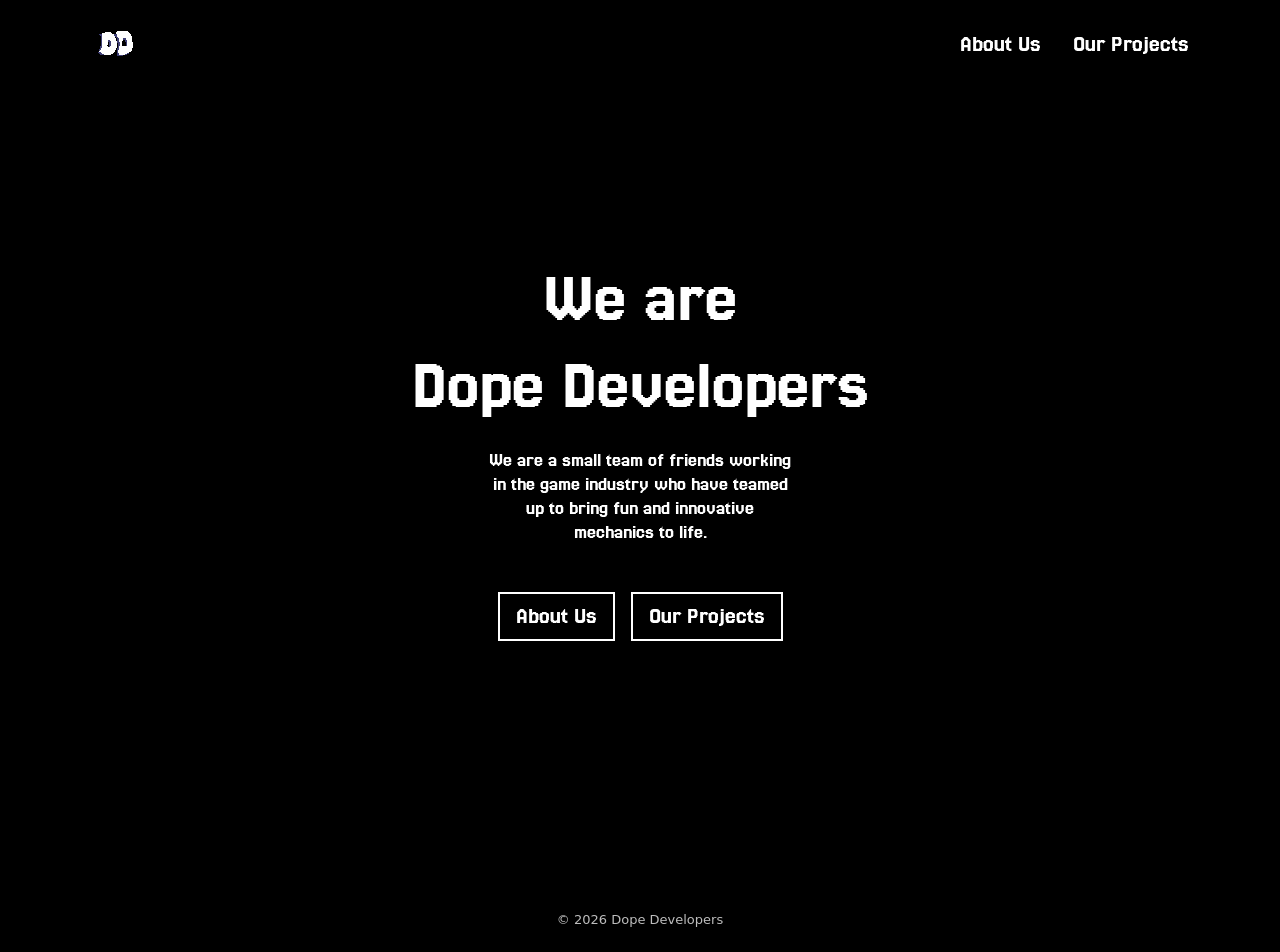
<file: index.html>
<!doctype html>
<html lang="en">
<head>
  <meta charset="utf-8">
  <meta name="viewport" content="width=device-width, initial-scale=1">
  <title>Dope Developers</title>
  <meta name="description" content="We are Dope Developers! A small team of friends making games with fun and innovative mechanics.">
  <meta property="og:title" content="Dope Developers">
  <meta property="og:description" content="We are Dope Developers!">
  <meta property="og:type" content="website">
  <meta name="twitter:card" content="summary">
  <link rel="icon" type="image/png" href="assets/favicon.png">
  <link rel="preconnect" href="https://fonts.googleapis.com">
  <link rel="preconnect" href="https://fonts.gstatic.com" crossorigin>
  <link rel="stylesheet" href="https://fonts.googleapis.com/css2?family=Google+Sans:wght@400;500&family=Jersey+25&display=swap">
  <link rel="stylesheet" href="styles.css">
</head>
<body>
  <header class="site-header">
    <a class="logo" href="./" aria-label="Dope Developers home"><img class="pixel" src="assets/logo.png" alt="DD" width="64" height="64"></a>
    <nav class="site-nav" aria-label="Main">
      <a href="about.html">About Us</a>
      <a href="projects.html">Our Projects</a>
    </nav>
  </header>
  <main>
    <section class="hero">
      <h1 class="wave" aria-label="We are Dope Developers"><span aria-hidden="true"><span style="--i:0">W</span><span style="--i:1">e</span> <span style="--i:2">a</span><span style="--i:3">r</span><span style="--i:4">e</span><br><span style="--i:5">D</span><span style="--i:6">o</span><span style="--i:7">p</span><span style="--i:8">e</span> <span style="--i:9">D</span><span style="--i:10">e</span><span style="--i:11">v</span><span style="--i:12">e</span><span style="--i:13">l</span><span style="--i:14">o</span><span style="--i:15">p</span><span style="--i:16">e</span><span style="--i:17">r</span><span style="--i:18">s</span></span></h1>
      <p>We are a small team of friends working in the game industry who have teamed up to bring fun and innovative mechanics to life.</p>
      <div class="actions">
        <a class="btn" href="about.html">About Us</a>
        <a class="btn" href="projects.html">Our Projects</a>
      </div>
    </section>
  </main>
  <footer class="site-footer">© <span id="y">2026</span> Dope Developers</footer>
  <script>document.getElementById("y").textContent = new Date().getFullYear();</script>
</body>
</html>
</file>
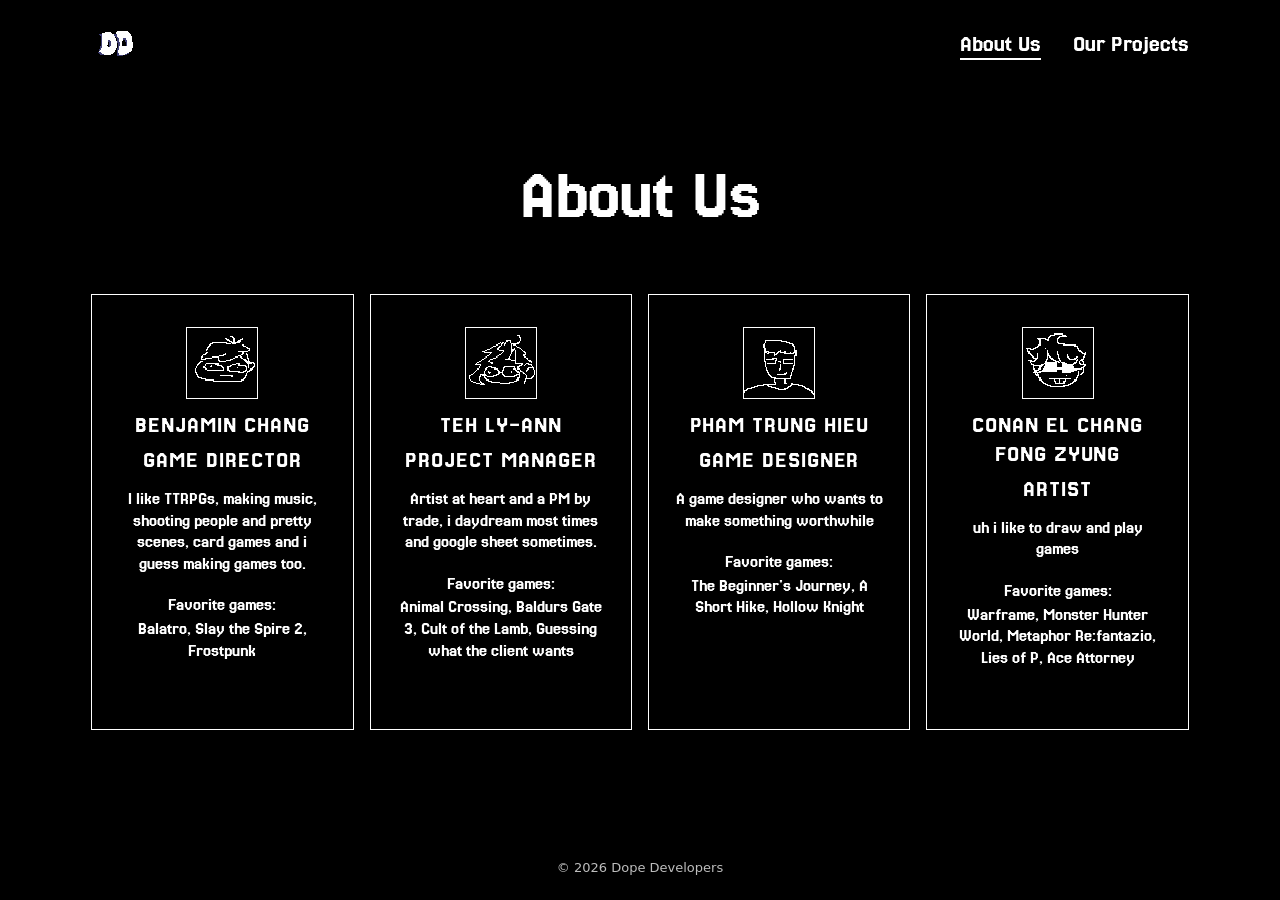
<file: about.html>
<!doctype html>
<html lang="en">
<head>
  <meta charset="utf-8">
  <meta name="viewport" content="width=device-width, initial-scale=1">
  <title>About Us — Dope Developers</title>
  <meta name="description" content="We are Dope Developers! A small team of friends making games with fun and innovative mechanics.">
  <meta property="og:title" content="About Us — Dope Developers">
  <meta property="og:description" content="We are Dope Developers!">
  <meta property="og:type" content="website">
  <meta name="twitter:card" content="summary">
  <link rel="icon" type="image/png" href="assets/favicon.png">
  <link rel="preconnect" href="https://fonts.googleapis.com">
  <link rel="preconnect" href="https://fonts.gstatic.com" crossorigin>
  <link rel="stylesheet" href="https://fonts.googleapis.com/css2?family=Google+Sans:wght@400;500&family=Jersey+25&display=swap">
  <link rel="stylesheet" href="styles.css">
</head>
<body>
  <header class="site-header">
    <a class="logo" href="./" aria-label="Dope Developers home"><img class="pixel" src="assets/logo.png" alt="DD" width="64" height="64"></a>
    <nav class="site-nav" aria-label="Main">
      <a href="about.html" aria-current="page">About Us</a>
      <a href="projects.html">Our Projects</a>
    </nav>
  </header>
  <main>
    <h1 class="page-title">About Us</h1>
    <ul class="team">
      <li class="member">
        <img class="pixel" src="assets/team/benjamin.png" alt="Portrait of Benjamin Chang" width="64" height="64">
        <h2>Benjamin Chang</h2>
        <p class="role">Game Director</p>
        <p>I like TTRPGs, making music, shooting people and pretty scenes, card games and i guess making games too.</p>
        <p class="fav-label">Favorite games:</p>
        <p>Balatro, Slay the Spire 2, Frostpunk</p>
      </li>
      <li class="member">
        <img class="pixel" src="assets/team/ly-ann.png" alt="Portrait of Teh Ly-Ann" width="64" height="64">
        <h2>Teh Ly-Ann</h2>
        <p class="role">Project Manager</p>
        <p>Artist at heart and a PM by trade, i daydream most times and google sheet sometimes.</p>
        <p class="fav-label">Favorite games:</p>
        <p>Animal Crossing, Baldurs Gate 3, Cult of the Lamb, Guessing what the client wants</p>
      </li>
      <li class="member">
        <img class="pixel" src="assets/team/hieu.png" alt="Portrait of Pham Trung Hieu" width="64" height="64">
        <h2>Pham Trung Hieu</h2>
        <p class="role">Game Designer</p>
        <p>A game designer who wants to make something worthwhile</p>
        <p class="fav-label">Favorite games:</p>
        <p>The Beginner's Journey, A Short Hike, Hollow Knight</p>
      </li>
      <li class="member">
        <img class="pixel" src="assets/team/conan.png" alt="Portrait of Conan El Chang Fong Zyung" width="64" height="64">
        <h2>Conan El Chang Fong Zyung</h2>
        <p class="role">Artist</p>
        <p>uh i like to draw and play games</p>
        <p class="fav-label">Favorite games:</p>
        <p>Warframe, Monster Hunter World, Metaphor Re:fantazio, Lies of P, Ace Attorney</p>
      </li>
    </ul>
  </main>
  <footer class="site-footer">© <span id="y">2026</span> Dope Developers</footer>
  <script>document.getElementById("y").textContent = new Date().getFullYear();</script>
</body>
</html>
</file>
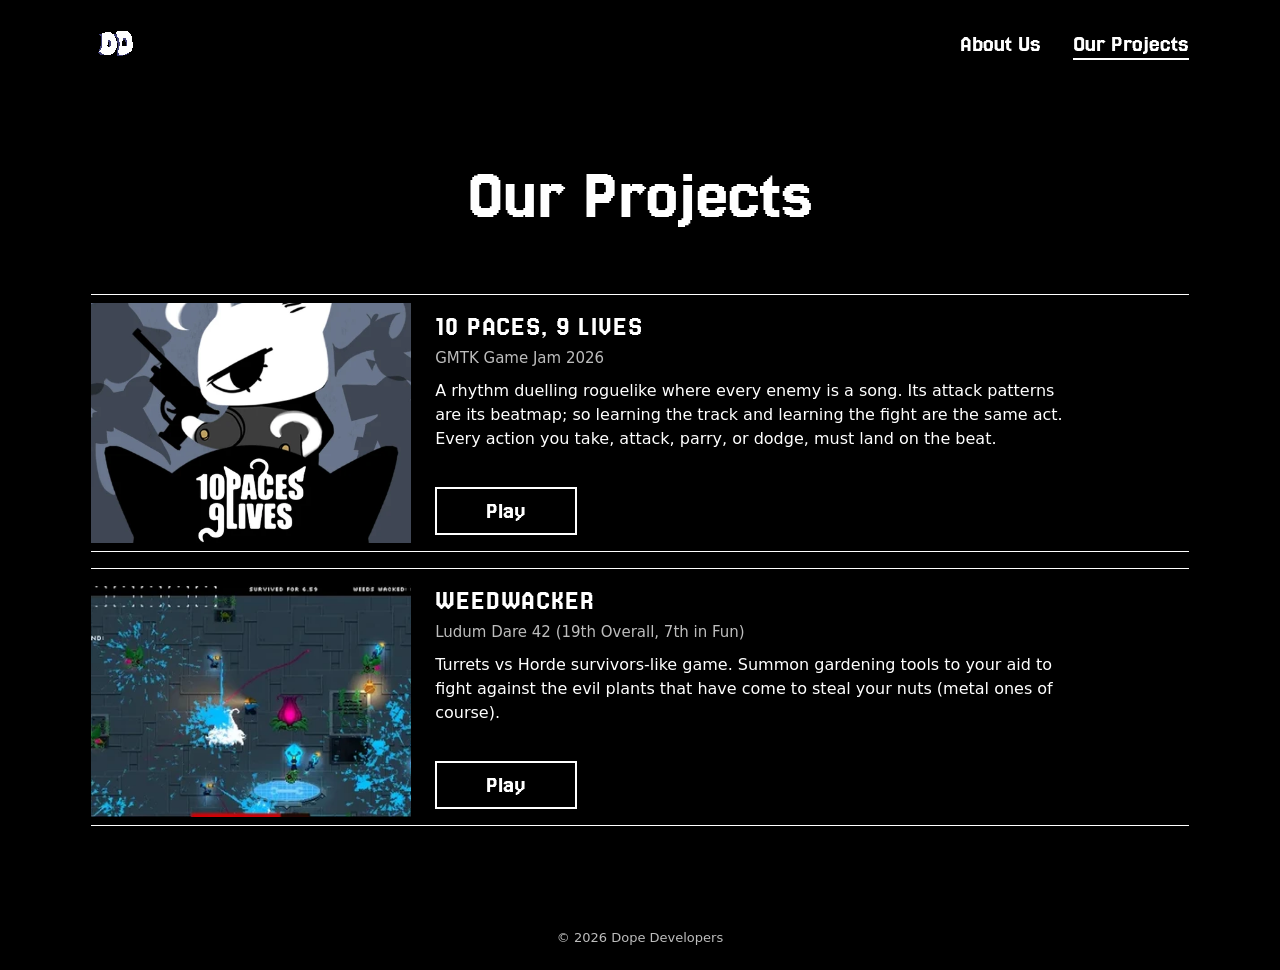
<file: projects.html>
<!doctype html>
<html lang="en">
<head>
  <meta charset="utf-8">
  <meta name="viewport" content="width=device-width, initial-scale=1">
  <title>Our Projects — Dope Developers</title>
  <meta name="description" content="We are Dope Developers! A small team of friends making games with fun and innovative mechanics.">
  <meta property="og:title" content="Our Projects — Dope Developers">
  <meta property="og:description" content="We are Dope Developers!">
  <meta property="og:type" content="website">
  <meta name="twitter:card" content="summary">
  <link rel="icon" type="image/png" href="assets/favicon.png">
  <link rel="preconnect" href="https://fonts.googleapis.com">
  <link rel="preconnect" href="https://fonts.gstatic.com" crossorigin>
  <link rel="stylesheet" href="https://fonts.googleapis.com/css2?family=Google+Sans:wght@400;500&family=Jersey+25&display=swap">
  <link rel="stylesheet" href="styles.css">
</head>
<body>
  <header class="site-header">
    <a class="logo" href="./" aria-label="Dope Developers home"><img class="pixel" src="assets/logo.png" alt="DD" width="64" height="64"></a>
    <nav class="site-nav" aria-label="Main">
      <a href="about.html">About Us</a>
      <a href="projects.html" aria-current="page">Our Projects</a>
    </nav>
  </header>
  <main>
    <h1 class="page-title">Our Projects</h1>
    <div class="projects">
      <article class="project">
        <img class="cover" src="assets/projects/10-paces-9-lives.png" alt="10 Paces, 9 Lives cover art" width="512" height="406" loading="lazy">
        <div class="info">
          <h2>10 Paces, 9 Lives</h2>
          <p class="event">GMTK Game Jam 2026</p>
          <p class="desc">A rhythm duelling roguelike where every enemy is a song. Its attack patterns are its beatmap; so learning the track and learning the fight are the same act. Every action you take, attack, parry, or dodge, must land on the beat.</p>
          <a class="btn" href="https://thebenjiechang.itch.io/10-paces-9-lives" target="_blank" rel="noopener">Play</a>
        </div>
      </article>
      <article class="project">
        <img class="cover" src="assets/projects/weedwacker.png" alt="Weedwacker cover art" width="512" height="267" loading="lazy">
        <div class="info">
          <h2>Weedwacker</h2>
          <p class="event">Ludum Dare 42 (19th Overall, 7th in Fun)</p>
          <p class="desc">Turrets vs Horde survivors-like game. Summon gardening tools to your aid to fight against the evil plants that have come to steal your nuts (metal ones of course).</p>
          <a class="btn" href="https://play.unity.com/en/games/2f8982e9-eaa6-446a-8d4d-3e717075c890/weedwacker" target="_blank" rel="noopener">Play</a>
        </div>
      </article>
    </div>
  </main>
  <footer class="site-footer">© <span id="y">2026</span> Dope Developers</footer>
  <script>document.getElementById("y").textContent = new Date().getFullYear();</script>
</body>
</html>
</file>
<file: styles.css>
/* Dope Developers — static rebuild of the Framer site */

:root {
  --bg: #000;
  --fg: #fff;
  --line: #fff;
  --muted: #bdbdbd;
  --display: "Jersey 25", "Courier New", monospace;
  --body: "Google Sans", system-ui, -apple-system, "Segoe UI", sans-serif;
  --max: 1200px;
  --gutter: clamp(16px, 4vw, 56px);
}

*,
*::before,
*::after { box-sizing: border-box; }

html { -webkit-text-size-adjust: 100%; }

body {
  margin: 0;
  min-height: 100vh;
  display: flex;
  flex-direction: column;
  background: var(--bg);
  color: var(--fg);
  font-family: var(--display);
  font-size: 20px;
  line-height: 1.2;
}

img { display: block; max-width: 100%; }
a { color: inherit; text-decoration: none; }

.pixel { image-rendering: pixelated; image-rendering: crisp-edges; }

/* ---------- Header ---------- */

.site-header {
  width: 100%;
  max-width: var(--max);
  margin: 0 auto;
  padding: 20px var(--gutter);
  display: flex;
  align-items: center;
  justify-content: space-between;
  gap: 16px;
}

.logo { display: inline-block; }

.logo img {
  width: 48px;
  height: 48px;
  transition: transform .25s cubic-bezier(.34, 1.56, .64, 1);
}

.logo:hover img,
.logo:focus-visible img { transform: rotate(10deg) scale(1.12); }

.site-nav { display: flex; gap: clamp(16px, 3vw, 32px); }

.site-nav a {
  font-size: 24px;
  white-space: nowrap;
  position: relative;
}

.site-nav a::after {
  content: "";
  position: absolute;
  left: 0; right: 0; bottom: -2px;
  height: 2px;
  background: var(--fg);
  transform: scaleX(0);
  transform-origin: left;
  transition: transform .2s ease;
}

.site-nav a:hover::after,
.site-nav a[aria-current="page"]::after { transform: scaleX(1); }

main {
  flex: 1;
  width: 100%;
  max-width: var(--max);
  margin: 0 auto;
  padding: 0 var(--gutter) 80px;
}

/* ---------- Buttons ---------- */

.btn {
  display: inline-block;
  padding: 8px 16px;
  border: 2px solid var(--line);
  font-family: var(--display);
  font-size: 24px;
  line-height: 1.2;
  transition: background .15s ease, color .15s ease;
}

.btn:hover,
.btn:focus-visible { background: var(--fg); color: var(--bg); }

.btn:focus-visible,
.site-nav a:focus-visible,
.logo:focus-visible { outline: 2px dashed var(--fg); outline-offset: 4px; }

/* ---------- Page title ---------- */

.page-title {
  margin: clamp(32px, 6vw, 64px) 0 clamp(32px, 5vw, 56px);
  text-align: center;
  font-weight: 400;
  font-size: clamp(48px, 8vw, 72px);
  line-height: 1.2;
}

/* ---------- Home ---------- */

.hero {
  min-height: calc(100vh - 180px);
  display: flex;
  flex-direction: column;
  align-items: center;
  justify-content: center;
  text-align: center;
}

.hero h1 {
  margin: 0;
  font-weight: 400;
  font-size: clamp(48px, 9vw, 72px);
  line-height: 1.2;
}

/* Idle wave: each letter bobs in turn, then the heading rests before the next pass */
.wave span span {
  display: inline-block;
  animation: wave 2.8s ease-in-out infinite;
  animation-delay: calc(var(--i) * 70ms);
}

@keyframes wave {
  0%, 30%, 100% { transform: translateY(0); }
  15% { transform: translateY(-0.14em); }
}

.hero p {
  max-width: 34ch;
  margin: 20px 0 48px;
  font-size: 20px;
}

.hero .actions { display: flex; flex-wrap: wrap; justify-content: center; gap: 16px; }

/* ---------- About ---------- */

.team {
  display: grid;
  grid-template-columns: repeat(auto-fit, minmax(260px, 1fr));
  gap: 16px;
  list-style: none;
  margin: 0;
  padding: 0;
}

.member {
  border: 1px solid var(--line);
  padding: 32px 24px 40px;
  text-align: center;
}

.member img {
  width: 72px;
  height: 72px;
  margin: 0 auto 12px;
  border: 1px solid var(--line);
}

.member h2,
.member .role {
  margin: 0;
  font-weight: 400;
  font-size: 24px;
  letter-spacing: .04em;
  text-transform: uppercase;
}

.member .role { margin: 6px 0 14px; }

.member p { margin: 0 0 20px; font-size: 18px; }

.member .fav-label { margin-bottom: 2px; }

/* ---------- Projects ---------- */

.projects { display: flex; flex-direction: column; gap: 16px; }

.project {
  display: grid;
  grid-template-columns: minmax(200px, 320px) 1fr;
  gap: 24px;
  border-top: 1px solid var(--line);
  border-bottom: 1px solid var(--line);
  padding: 8px 0;
}

.project .cover {
  width: 100%;
  height: auto;
  aspect-ratio: 4 / 3;
  object-fit: cover;
  background: #111;
}

.project .info {
  display: flex;
  flex-direction: column;
  align-items: flex-start;
  padding: 8px 0;
}

.project h2 {
  margin: 0;
  font-weight: 400;
  font-size: 28px;
  letter-spacing: .03em;
  text-transform: uppercase;
}

.project .event {
  margin: 4px 0 12px;
  font-family: var(--body);
  font-size: 15px;
  color: var(--muted);
}

.project .desc {
  margin: 0 0 24px;
  max-width: 62ch;
  font-family: var(--body);
  font-size: 16px;
  line-height: 1.5;
}

.project .btn { margin-top: auto; min-width: 142px; text-align: center; }

@media (max-width: 640px) {
  .logo img { width: 40px; height: 40px; }
  .site-nav a { font-size: 20px; }
  .project { grid-template-columns: 1fr; }
  .project .cover { aspect-ratio: 16 / 9; }
}

/* ---------- Footer ---------- */

.site-footer {
  padding: 24px var(--gutter);
  text-align: center;
  font-family: var(--body);
  font-size: 13px;
  color: var(--muted);
}

@media (prefers-reduced-motion: reduce) {
  * { transition: none !important; animation: none !important; }
}
</file>
